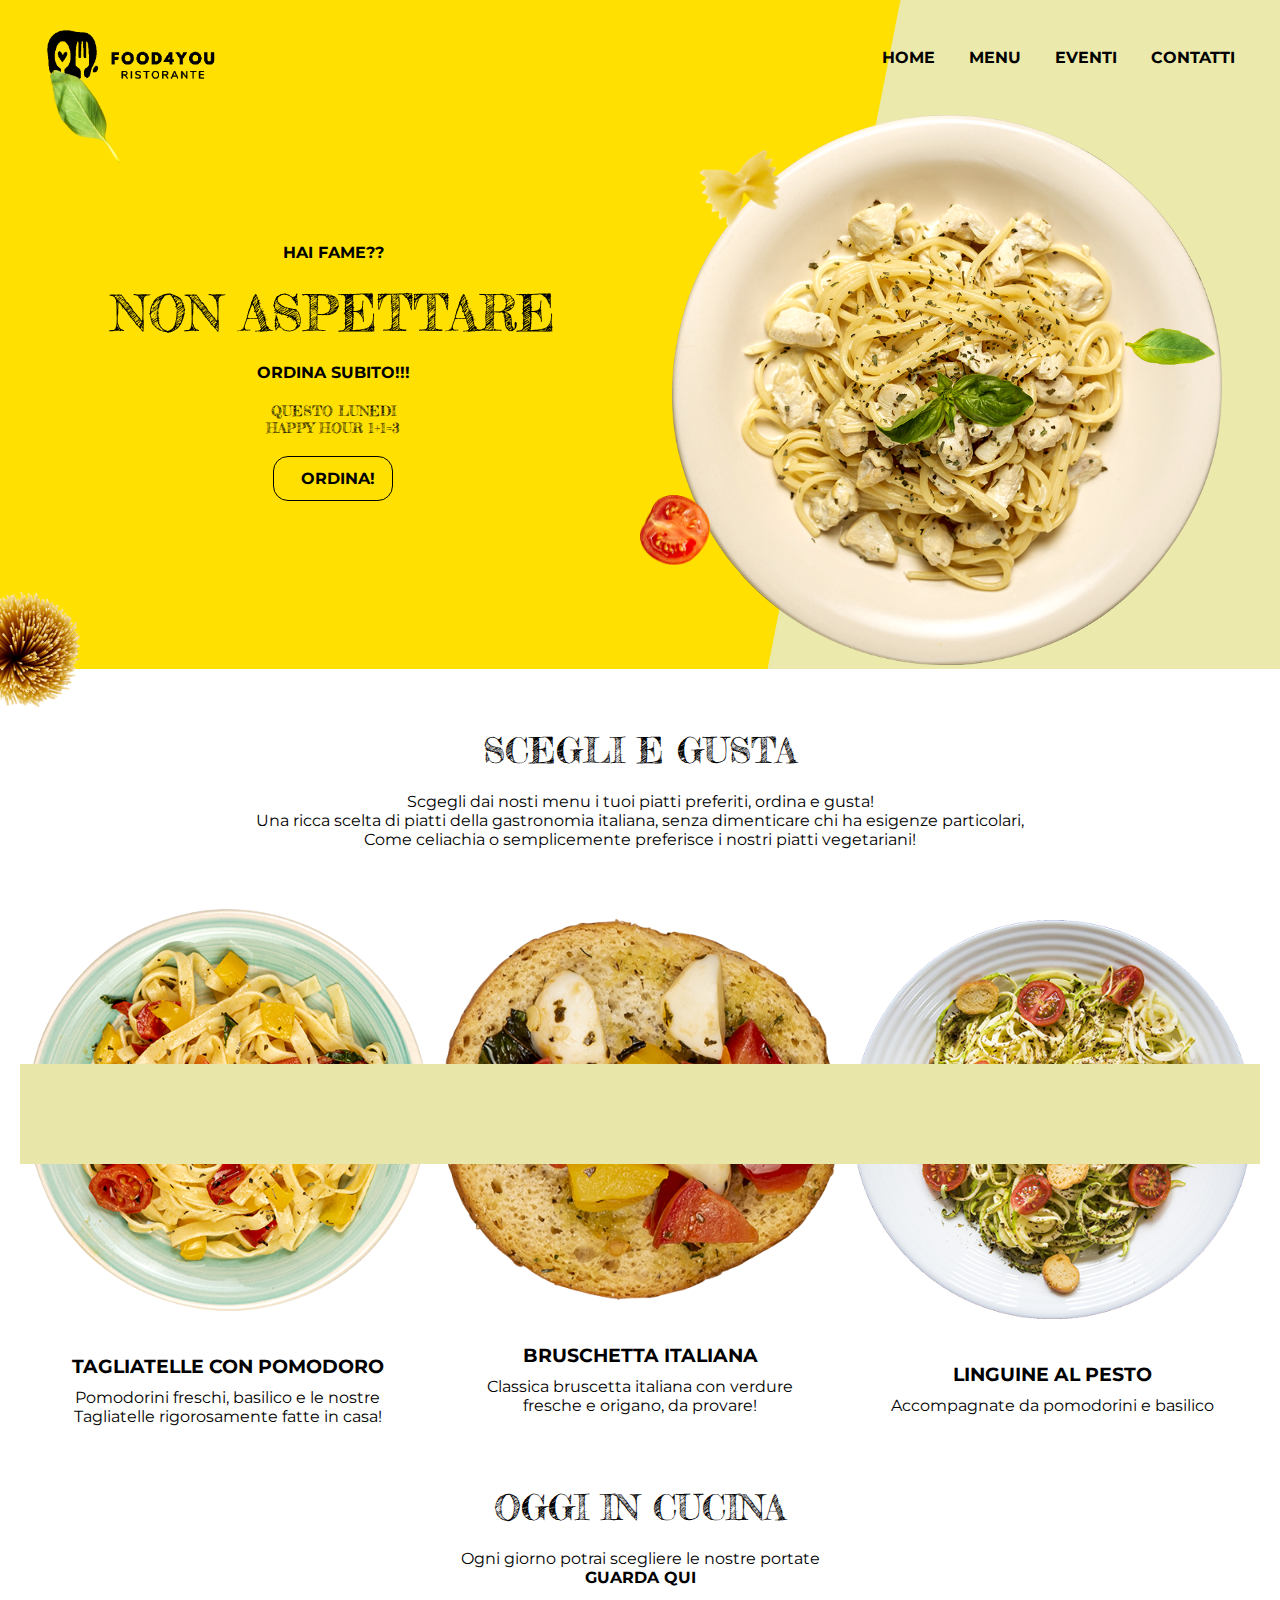
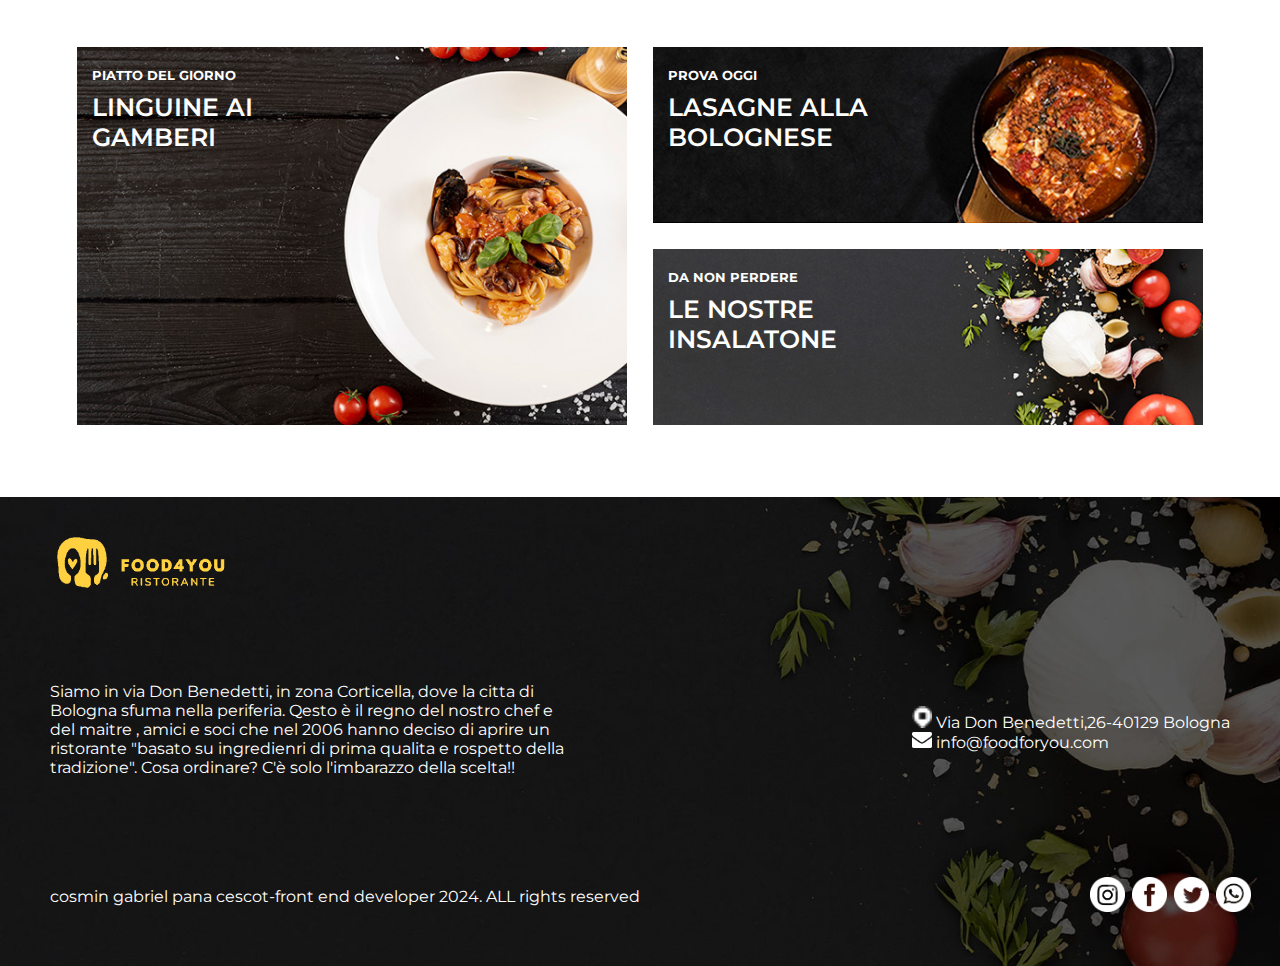
<file: index.html>
<!DOCTYPE html>
<html lang="it">

<head>
    <meta charset="UTF-8">
    <meta name="viewport" content="width=device-width, initial-scale=1.0">
    <title>ristorante-Gabriel</title>
    <link rel="stylesheet" href="style.css">
    <link rel="preconnect" href="https://fonts.googleapis.com">
    <link rel="preconnect" href="https://fonts.gstatic.com" crossorigin>
    <link
        href="https://fonts.googleapis.com/css2?family=Fredericka+the+Great&family=Montserrat:ital,wght@0,100..900;1,100..900&display=swap"
        rel="stylesheet">

</head>

<body>
    <header class="hero">



        <div class="flex-1">
            <div><a href="index.html"><img src="img/logo.png" width="200px" alt=""></a></div>
            <nav>
                <div class="menu-icon" id="menu-icon">&#9776;</div>
                <ul class="navigator" id="navigator">
                    <li><a href="index.html">home</a></li>
                    <li><a href="menu.html">menu</a></li>
                    <li><a href="eventi.html">eventi</a></li>
                    <li><a href="contatti.html">contatti</a></li>
                </ul>
            </nav>
        </div>
        <div class="flex-2">
            <div class="text-left">
                <p>HAI FAME??</p>
                <h1>NON ASPETTARE</h1>
                <p>ORDINA SUBITO!!!</p>
                <h2 class="happy-hour">QUESTO LUNEDI <br>HAPPY HOUR 1+1=3</h2>

                <p class="pulsante"><a href="#">ORDINA!</a>
                <p>
            </div>
            <div>
                <img src="img/ModificateHome/piatto-spaghetti-home.png" width="100%" alt="">
            </div>

        </div>
        <div class="foglia-1"><img src="img/ModificateHome/foglia1.png" width="90px" alt=""></div>
        <div class="foglia-2"><img src="img/ModificateHome/foglia2.png" width="70px" alt=""></div>
        <div class="pomodoro"><img src="img/ModificateHome/pomodoro.png" width="70px" alt=""></div>
        <div class="farfalla"><img src="img/ModificateHome/strichetto.png" width="80px" alt=""></div>
        <div class="spaghetti"><img src="img/ModificateHome/Spaghetti.png" width="120px" alt=""></div>





    </header>
    <main>
        <article class="blocco-bianco-1">
            <h2>Scegli e gusta</h2>
            <p>Scgegli dai nosti menu i tuoi piatti preferiti, ordina e gusta!</p>
            <p>Una ricca scelta di piatti della gastronomia italiana, senza dimenticare chi ha esigenze particolari,</p>
            <p>Come celiachia o semplicemente preferisce i nostri piatti vegetariani!</p>
        </article>
       
        


        <section class="container">
            <div class="banda"><img src="img/Nuovo progetto (1).png" width="100%" alt=""></div>
           
            <article>
                <div><img src="img/ModificateHome/tagliatelle.png" width="100%" alt=""></div>
                <div class="text-block">
                    <h3>tagliatelle con pomodoro</h3>
                    <p>Pomodorini freschi, basilico e le nostre</p>
                    <p>Tagliatelle rigorosamente fatte in casa!</p>
                </div>
            </article>
            <article>
                <div><img src="img/ModificateHome/bruschetta.png" width="100%" alt=""></div>
                <div class="text-block">
                    <h3>bruschetta italiana</h3>
                    <p>Classica bruscetta italiana con verdure</p>
                    <p>fresche e origano, da provare!</p>
                </div>
            </article>
            <article>
                <div><img src="img/ModificateHome/linguine-al-pesto.png" width="100%" alt=""></div>
                <div class="text-block">
                    <h3>linguine al pesto</h3>
                    <p Un classico della cucina ligure></p>
                    <p>Accompagnate da pomodorini e basilico</p>
                </div>
            </article>
        </section>


        <article class="blocco-bianco-1">
            <h2>oggi in cucina</h2>
            <p>Ogni giorno potrai scegliere le nostre portate </p>
            <p><a href="#">guarda qui</a></p>

        </article>
        <section class="final-block">
            <article class="linguine">
                <h5>piatto del giorno</h5>
                <p>linguine ai <br>gamberi</p>


            </article>
            <article>
                <div class="lasagne">
                    <h5>prova oggi</h5>
                    <p>lasagne alla <br>bolognese</p>

                </div>
                <div class="insalatone">
                    <h5>da non perdere</h5>
                    <p>le nostre <br>insalatone</p>

                </div>
            </article>
        </section>
        <footer class="hero-footer">
            <div class="logo-giallo"><a href="index.html"><img src="img/logo-giallo.png" width="200px" alt=""></a></div>
            <article class="footer-article">

                <div class="hero-div">

                    <div>
                        <p>Siamo in via Don Benedetti, in zona Corticella, dove la citta di</p>
                        <p>Bologna sfuma nella periferia. Qesto è il regno del nostro chef e</p>

                        <p>del maitre , amici e soci che nel 2006 hanno deciso di aprire un</p>
                        <p>ristorante "basato su ingredienri di prima qualita e rospetto della </p>
                        <p>tradizione". Cosa ordinare? C'è solo l'imbarazzo della scelta!!</p>
                    </div>
                </div>
                <div class="hero-div">

                    <p><img src="img/1x/Asset 1.png" width="20px" alt=""> Via Don Benedetti,26-40129 Bologna</p>
                    <p><img src="img/1x/Asset 2.png" width="20px" alt=""> info@foodforyou.com</p>
                </div>
            </article>
            <article class="footer-article copyright">
                <div>
                    <p>cosmin gabriel pana cescot-front end developer 2024. ALL rights reserved</p>
                </div>
                <div class="social">
                    <div><img src="img/Instagram.png" width="35px" alt=""></div>
                    <div><img src="img/Facebook.png" width="35px" alt=""></div>
                    <div><img src="img/Twitter.png" width="35px" alt=""></div>
                    <div><img src="img/WhatsApp.png" width="35px" alt=""></div>


                </div>
            </article>

        </footer>















    </main>
    <script>
        document.getElementById('menu-icon').addEventListener('click', function () {
            var menu = document.getElementById('navigator');
            if (menu.style.display === "block") {
                menu.style.display = "none";
            } else {
                menu.style.display = "block";
            }
        });

    </script>


</body>

</html>
</file>
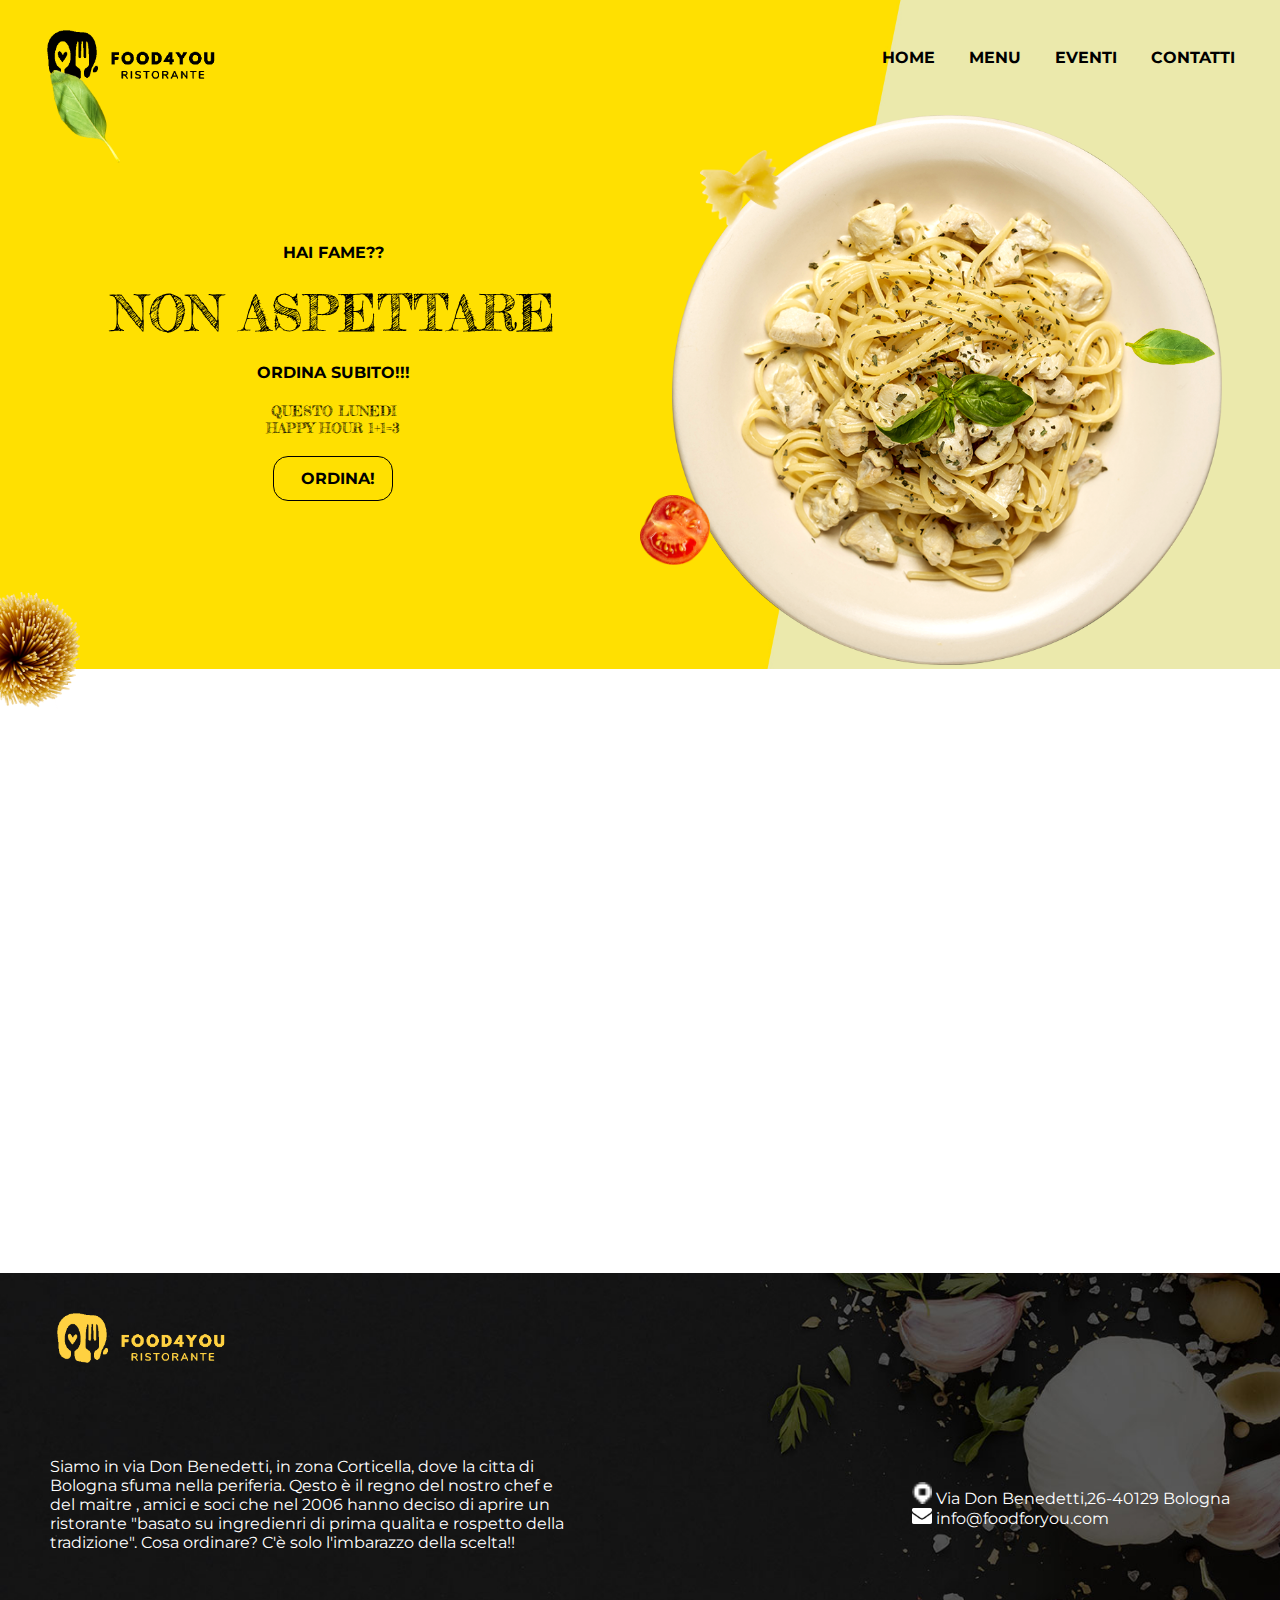
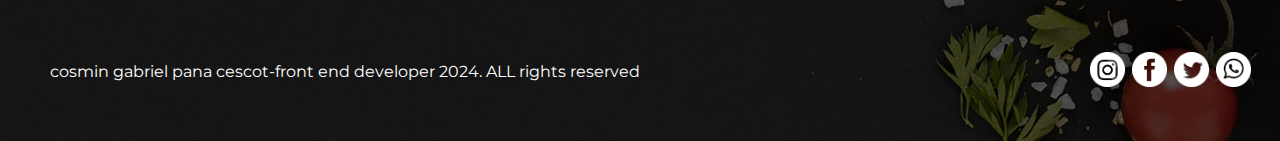
<file: contatti.html>
<!DOCTYPE html>
<html lang="it">

<head>
    <meta charset="UTF-8">
    <meta name="viewport" content="width=device-width, initial-scale=1.0">
    <title>ristorante-Gabriel-menu</title>
    <link rel="stylesheet" href="style.css">
    <link rel="preconnect" href="https://fonts.googleapis.com">
    <link rel="preconnect" href="https://fonts.gstatic.com" crossorigin>
    <link
        href="https://fonts.googleapis.com/css2?family=Fredericka+the+Great&family=Montserrat:ital,wght@0,100..900;1,100..900&display=swap"
        rel="stylesheet">

</head>


<body>
    <header class="hero">
        <div class="flex-1">
            <div><a href="index.html"><img src="img/logo.png" width="200px" alt=""></a></div>
            <nav>
                <div class="menu-icon" id="menu-icon">&#9776;</div>
                <ul class="navigator" id="navigator">
                    <li><a href="index.html">home</a></li>
                    <li><a href="menu.html">menu</a></li>
                    <li><a href="eventi.html">eventi</a></li>
                    <li><a href="contatti.html">contatti</a></li>
                </ul>
            </nav>
        </div>
        <div class="flex-2">
            <div class="text-left">
                <p>HAI FAME??</p>
                <h1>NON ASPETTARE</h1>
                <p>ORDINA SUBITO!!!</p>
                <h2 class="happy-hour">QUESTO LUNEDI <br>HAPPY HOUR 1+1=3</h2>
                <p class="pulsante"><a href="#">ORDINA!</a>
                <p>
            </div>
            <div>
                <img src="img/ModificateHome/piatto-spaghetti-home.png" width="100%" alt="">
            </div>
        </div>
        <div class="foglia-1"><img src="img/ModificateHome/foglia1.png" width="90px" alt=""></div>
        <div class="foglia-2"><img src="img/ModificateHome/foglia2.png" width="70px" alt=""></div>
        <div class="pomodoro"><img src="img/ModificateHome/pomodoro.png" width="70px" alt=""></div>
        <div class="farfalla"><img src="img/ModificateHome/strichetto.png" width="80px" alt=""></div>
        <div class="spaghetti"><img src="img/ModificateHome/Spaghetti.png" width="120px" alt=""></div>
    </header>
    <main>
        <iframe
            src="https://www.google.com/maps/embed?pb=!1m18!1m12!1m3!1d2843.998654944834!2d11.348214875168136!3d44.53566009491288!2m3!1f0!2f0!3f0!3m2!1i1024!2i768!4f13.1!3m3!1m2!1s0x477fd3105e11c749%3A0xf3e96b3fd900a069!2sNuovo%20Cescot%20Emilia%20Romagna!5e0!3m2!1sit!2sit!4v1719746839097!5m2!1sit!2sit"
            width="100%" height="600" style="border:0;" allowfullscreen="" loading="lazy"
            referrerpolicy="no-referrer-when-downgrade"></iframe>



    </main>

    <footer class="hero-footer">
        <div class="logo-giallo"><a href="index.html"><img src="img/logo-giallo.png" width="200px" alt=""></a></div>
        <article class="footer-article">

            <div class="hero-div">

                <div>
                    <p>Siamo in via Don Benedetti, in zona Corticella, dove la citta di</p>
                    <p>Bologna sfuma nella periferia. Qesto è il regno del nostro chef e</p>

                    <p>del maitre , amici e soci che nel 2006 hanno deciso di aprire un</p>
                    <p>ristorante "basato su ingredienri di prima qualita e rospetto della </p>
                    <p>tradizione". Cosa ordinare? C'è solo l'imbarazzo della scelta!!</p>
                </div>
            </div>
            <div class="hero-div">

                <p><img src="img/1x/Asset 1.png" width="20px" alt=""> Via Don Benedetti,26-40129 Bologna</p>
                <p><img src="img/1x/Asset 2.png" width="20px" alt=""> info@foodforyou.com</p>
            </div>
        </article>
        <article class="footer-article copyright">
            <div>
                <p>cosmin gabriel pana cescot-front end developer 2024. ALL rights reserved</p>
            </div>
            <div class="social">
                <div><img src="img/Instagram.png" width="35px" alt=""></div>
                <div><img src="img/Facebook.png" width="35px" alt=""></div>
                <div><img src="img/Twitter.png" width="35px" alt=""></div>
                <div><img src="img/WhatsApp.png" width="35px" alt=""></div>


            </div>
        </article>

    </footer>

    <script>
        document.getElementById('menu-icon').addEventListener('click', function () {
            var menu = document.getElementById('navigator');
            if (menu.style.display === "block") {
                menu.style.display = "none";
            } else {
                menu.style.display = "block";
            }
        });

    </script>





</body>

</html>
</file>
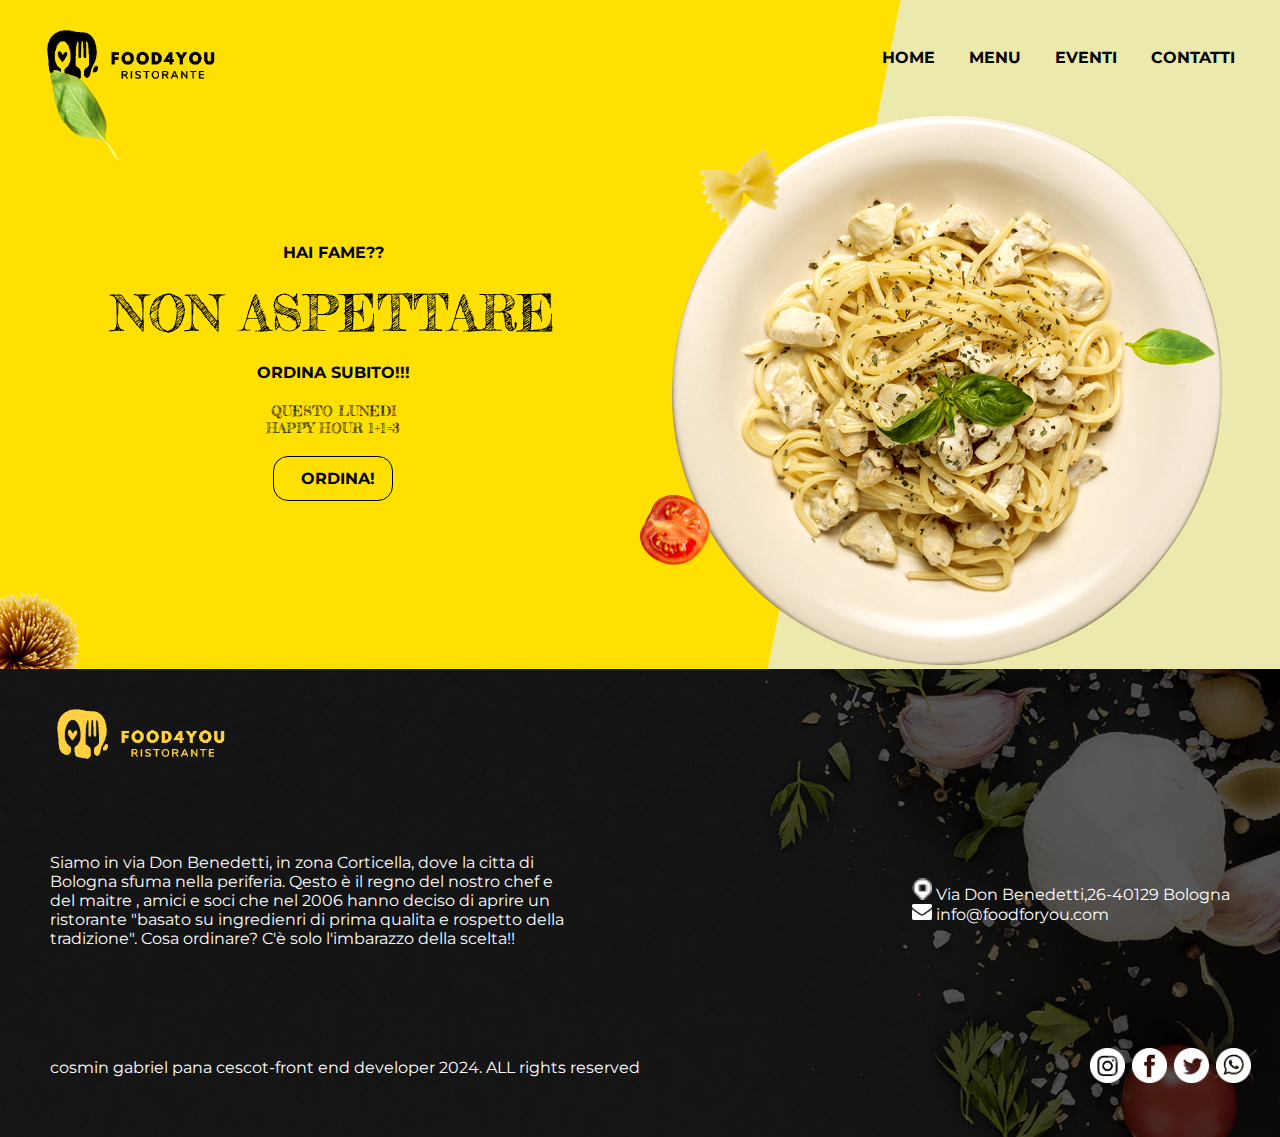
<file: eventi.html>
<!DOCTYPE html>
<html lang="it">

<head>
    <meta charset="UTF-8">
    <meta name="viewport" content="width=device-width, initial-scale=1.0">
    <title>ristorante-Gabriel-menu</title>
    <link rel="stylesheet" href="style.css">
    <link rel="preconnect" href="https://fonts.googleapis.com">
    <link rel="preconnect" href="https://fonts.gstatic.com" crossorigin>
    <link
        href="https://fonts.googleapis.com/css2?family=Fredericka+the+Great&family=Montserrat:ital,wght@0,100..900;1,100..900&display=swap"
        rel="stylesheet">

</head>


<body>
    <header class="hero">
        <div class="flex-1">
            <div><a href="index.html"><img src="img/logo.png" width="200px" alt=""></a></div>
            <nav>
                <div class="menu-icon" id="menu-icon">&#9776;</div>
                <ul class="navigator" id="navigator">
                    <li><a href="index.html">home</a></li>
                    <li><a href="menu.html">menu</a></li>
                    <li><a href="eventi.html">eventi</a></li>
                    <li><a href="contatti.html">contatti</a></li>
                </ul>
            </nav>
        </div>
        <div class="flex-2">
            <div class="text-left">
                <p>HAI FAME??</p>
                <h1>NON ASPETTARE</h1>
                <p>ORDINA SUBITO!!!</p>
                <h2 class="happy-hour">QUESTO LUNEDI <br>HAPPY HOUR 1+1=3</h2>
                <p class="pulsante"><a href="#">ORDINA!</a>
                <p>
            </div>
            <div>
                <img src="img/ModificateHome/piatto-spaghetti-home.png" width="100%" alt="">
            </div>
        </div>
        <div class="foglia-1"><img src="img/ModificateHome/foglia1.png" width="90px" alt=""></div>
        <div class="foglia-2"><img src="img/ModificateHome/foglia2.png" width="70px" alt=""></div>
        <div class="pomodoro"><img src="img/ModificateHome/pomodoro.png" width="70px" alt=""></div>
        <div class="farfalla"><img src="img/ModificateHome/strichetto.png" width="80px" alt=""></div>
        <div class="spaghetti"><img src="img/ModificateHome/Spaghetti.png" width="120px" alt=""></div>
    </header>
    <main>



    </main>

    <footer class="hero-footer">
        <div class="logo-giallo"><a href="index.html"><img src="img/logo-giallo.png" width="200px" alt=""></a></div>
        <article class="footer-article">

            <div class="hero-div">

                <div>
                    <p>Siamo in via Don Benedetti, in zona Corticella, dove la citta di</p>
                    <p>Bologna sfuma nella periferia. Qesto è il regno del nostro chef e</p>

                    <p>del maitre , amici e soci che nel 2006 hanno deciso di aprire un</p>
                    <p>ristorante "basato su ingredienri di prima qualita e rospetto della </p>
                    <p>tradizione". Cosa ordinare? C'è solo l'imbarazzo della scelta!!</p>
                </div>
            </div>
            <div class="hero-div">

                <p><img src="img/1x/Asset 1.png" width="20px" alt=""> Via Don Benedetti,26-40129 Bologna</p>
                <p><img src="img/1x/Asset 2.png" width="20px" alt=""> info@foodforyou.com</p>
            </div>
        </article>
        <article class="footer-article copyright">
            <div>
                <p>cosmin gabriel pana cescot-front end developer 2024. ALL rights reserved</p>
            </div>
            <div class="social">
                <div><img src="img/Instagram.png" width="35px" alt=""></div>
                <div><img src="img/Facebook.png" width="35px" alt=""></div>
                <div><img src="img/Twitter.png" width="35px" alt=""></div>
                <div><img src="img/WhatsApp.png" width="35px" alt=""></div>


            </div>
        </article>

    </footer>

    <script>
        document.getElementById('menu-icon').addEventListener('click', function () {
            var menu = document.getElementById('navigator');
            if (menu.style.display === "block") {
                menu.style.display = "none";
            } else {
                menu.style.display = "block";
            }
        });

    </script>





</body>

</html>
</file>
<file: style.css>
body {
    font-family: "Montserrat", sans-serif;
    background-color: white;
}

* {
    margin: 0;
    padding: 0;
    box-sizing: border-box;
}

.hero {
    background-image: url("img/sfondo.jpg");
    background-position: bottom;
    background-size: cover;
    position: relative;


}

.flex-1 {
    display: flex;
    justify-content: space-between;
    flex-wrap: wrap;
    align-items: center;

    padding: 30px;
}

.navigator li {
    display: inline-block;
    list-style-type: none;
    

}

a {
    text-decoration: none;
    color: black;
    text-transform: uppercase;
    padding: 15px;
    font-weight: 700;
}

li a:hover {
    color: antiquewhite;
}

.menu-icon {
    display: none;
    font-size: 1.8em;
    cursor: pointer;
}

.flex-2 {
    display: flex;
    justify-content: center;
    gap: 5%;
    flex-wrap: wrap;
    align-items: center;


}

.flex-2 div {
    width: 550px;
}


.text-left {
    text-align: center;
    margin-bottom: 20px;

}

.text-left p,
h1,
h2 {
    margin-bottom: 20px;

}

.text-left p {
    font-weight: 700;

}

.happy-hour {
    font-family: "Fredericka the Great", serif;
    font-weight: 400;
    font-size: 14px;
}

.text-left h1 {
    font-family: "Fredericka the Great", serif;
    font-size: 50px;
    font-weight: 200;

}

.pulsante {
    margin: 0 auto;
    width: 120px;
    padding: 12px;
    margin-top: 20px;
    border: solid 1px;
    border-radius: 15px;


}

.pulsante:hover {
    background-color: blueviolet;

}

.foglia-1 {
    position: absolute;
    bottom: 300px;
    right: 65px;


}

.spaghetti {
    position: absolute;
    left: -40px;
    bottom: -45px;
}

.pomodoro {
    position: absolute;
    bottom: 100px;
    left: 50%;


}

.farfalla {
    position: absolute;
    right: 500px;
    top: 150px;
}

.foglia-2 {
    position: absolute;
    left: 50px;
    top: 70px;

}

/* inizi main */


.blocco-bianco-1 {
    width: 80%;
    margin: 20px auto;
    text-align: center;
    padding: 40px;
}

.blocco-bianco-1 h2 {
    font-family: "Fredericka the Great", serif;
    text-transform: uppercase;
    font-size: 35px;
    font-weight: 200;

}

/* inizia blocco r card */



.container {
    display: flex;
    justify-content: center;
    gap: 1%;
    flex-wrap: wrap;
    align-items: center;
    margin: 20px;
    position: relative;
    
  
 
}
.banda {
    width: 100%;
    position: absolute;
    top: 30%;
 
   
   
 

}

.container article {
    width: 400px;
    text-align: center;
}


.container article h3 {
    margin-bottom: 10px;
    text-transform: uppercase;
}

.text-block {
    margin-top: 40px;
}

/* inizia blocco finale */
.final-block {
    display: flex;
    justify-content: center;

    flex-wrap: wrap;
    gap: 2%;
    text-transform: uppercase;


}

.final-block article {

    width: 550px;
}

.final-block article h5 {
    color: white;
    position: absolute;
    left:15px ;
    top: 20px;
}

.final-block article p {
    color: white;
    position: absolute;
    top: 45px;
    left: 15px;
    font-size: 25px;
    font-weight: 600;


}

.linguine {


    background-image: url("img/ModificateHome/piatto1.jpg");
    height: 450px;
    background-size: contain;
    background-repeat: no-repeat;
    position: relative;

}


.lasagne {
    background-image: url("img/ModificateHome/piatto2.jpg");
    height: 180px;
    background-size: contain;
    background-repeat: no-repeat;
    position: relative;
    margin-bottom: 4%;
}

.insalatone {
    background-image: url("img/ModificateHome/piatto3.jpg");
    height: 180px;
    background-size: contain;
    background-repeat: no-repeat;
    position: relative;
}
/* inizia footer */
.hero-footer {
    background-image: url("img/ModificateHome/BG-footer.jpg");
    background-size: cover;
    position: relative;
    color: white;
}
.logo-giallo {
   padding: 40px;
}
.footer-article {
    display: flex;
    justify-content: space-between;
    flex-wrap: wrap;
   
   
    padding: 50px;
    align-items:center;
}


.social {
    
    display: flex;
    justify-content: space-between;
    gap: 5%;
   
}





















@media (max-width:768px) {
    .menu-icon {
        display: block;
        position: fixed;
        right: 0;
        top: 0;


    }

    .navigator {
        display: none;
        position: fixed;
        top: 5px;
        right: 20px;
    }

    .navigator li {
        display: block;
        background-color: rgba(128, 214, 214, 0.527);
        
       

    }
    .spaghetti ,.foglia-1, .pomodoro ,.farfalla,  .foglia-2 {
        display: none;
        

      
    
    
    }
    .copyright {
       
        flex-direction: column-reverse;
      text-align: center;
    }
    .banda {
        display: none;
    }
    
 
    
   
       
    
    
  
    
    
   
}
</file>
